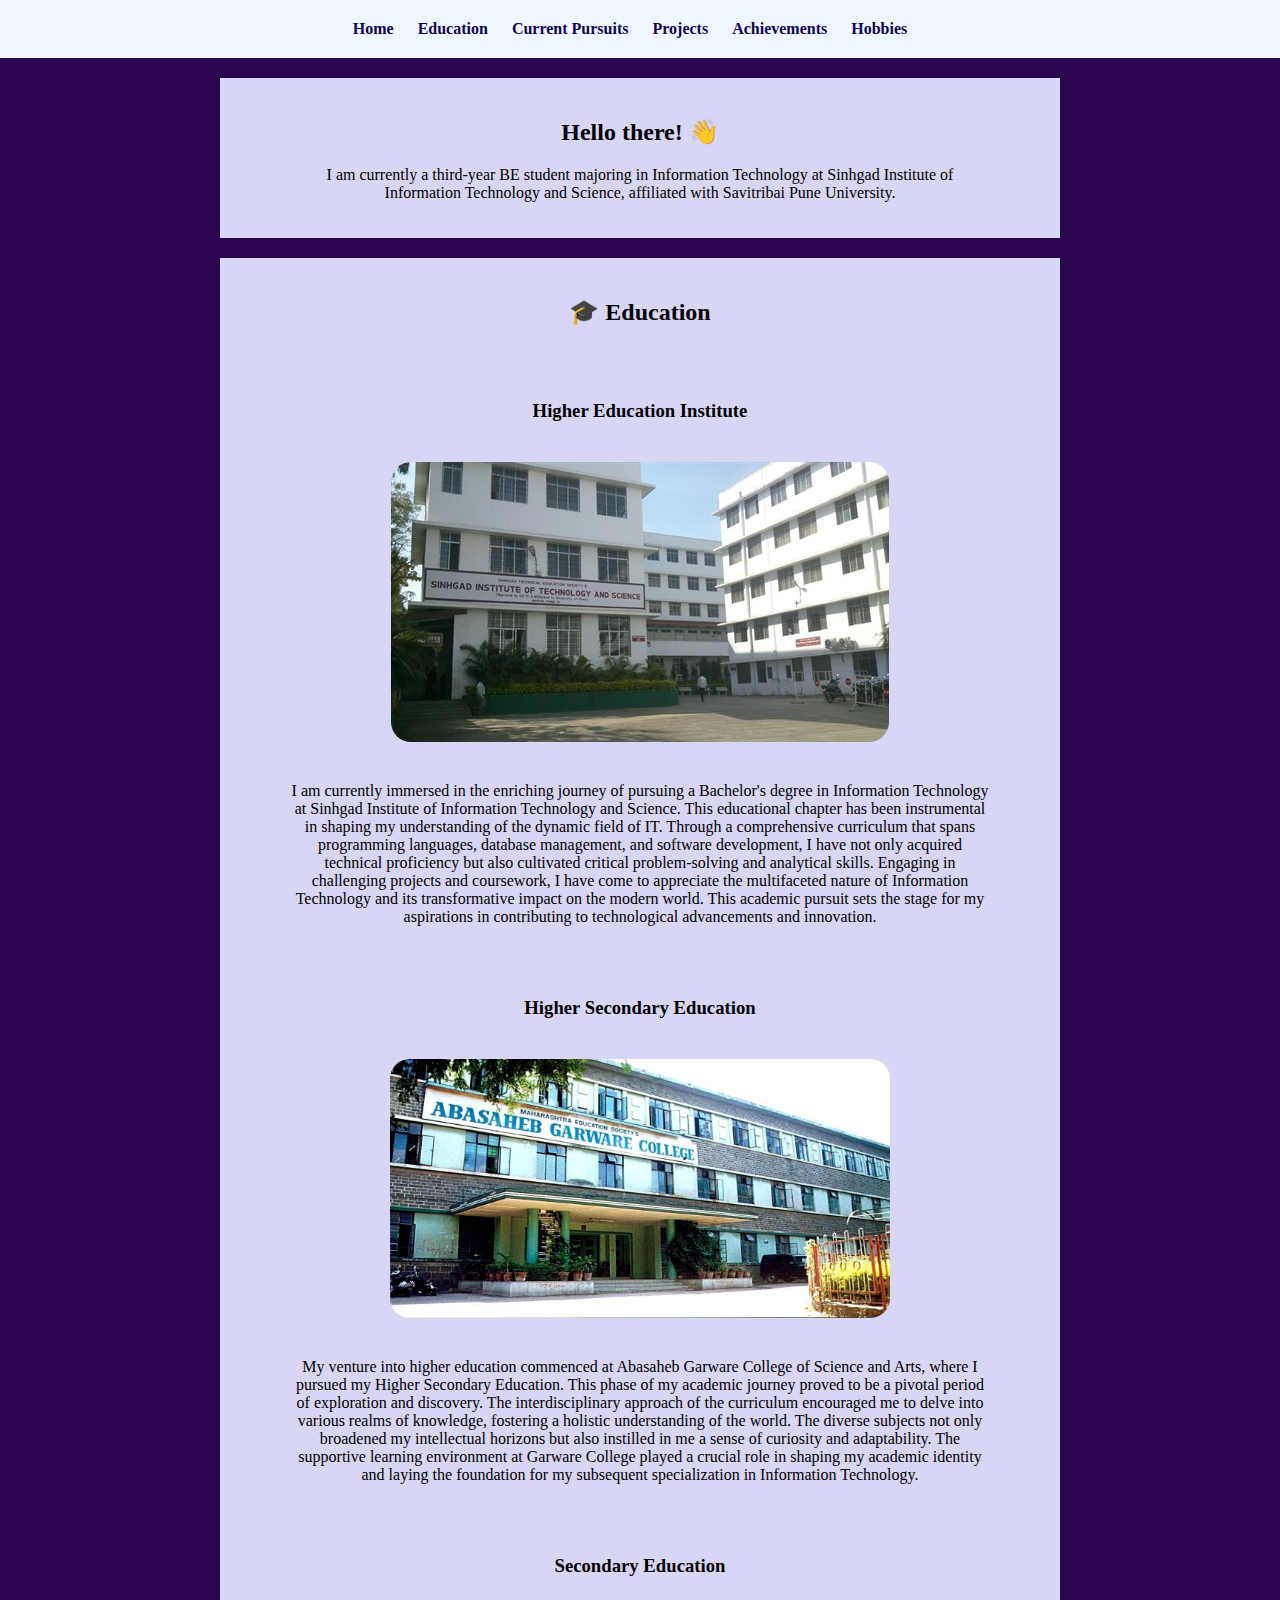
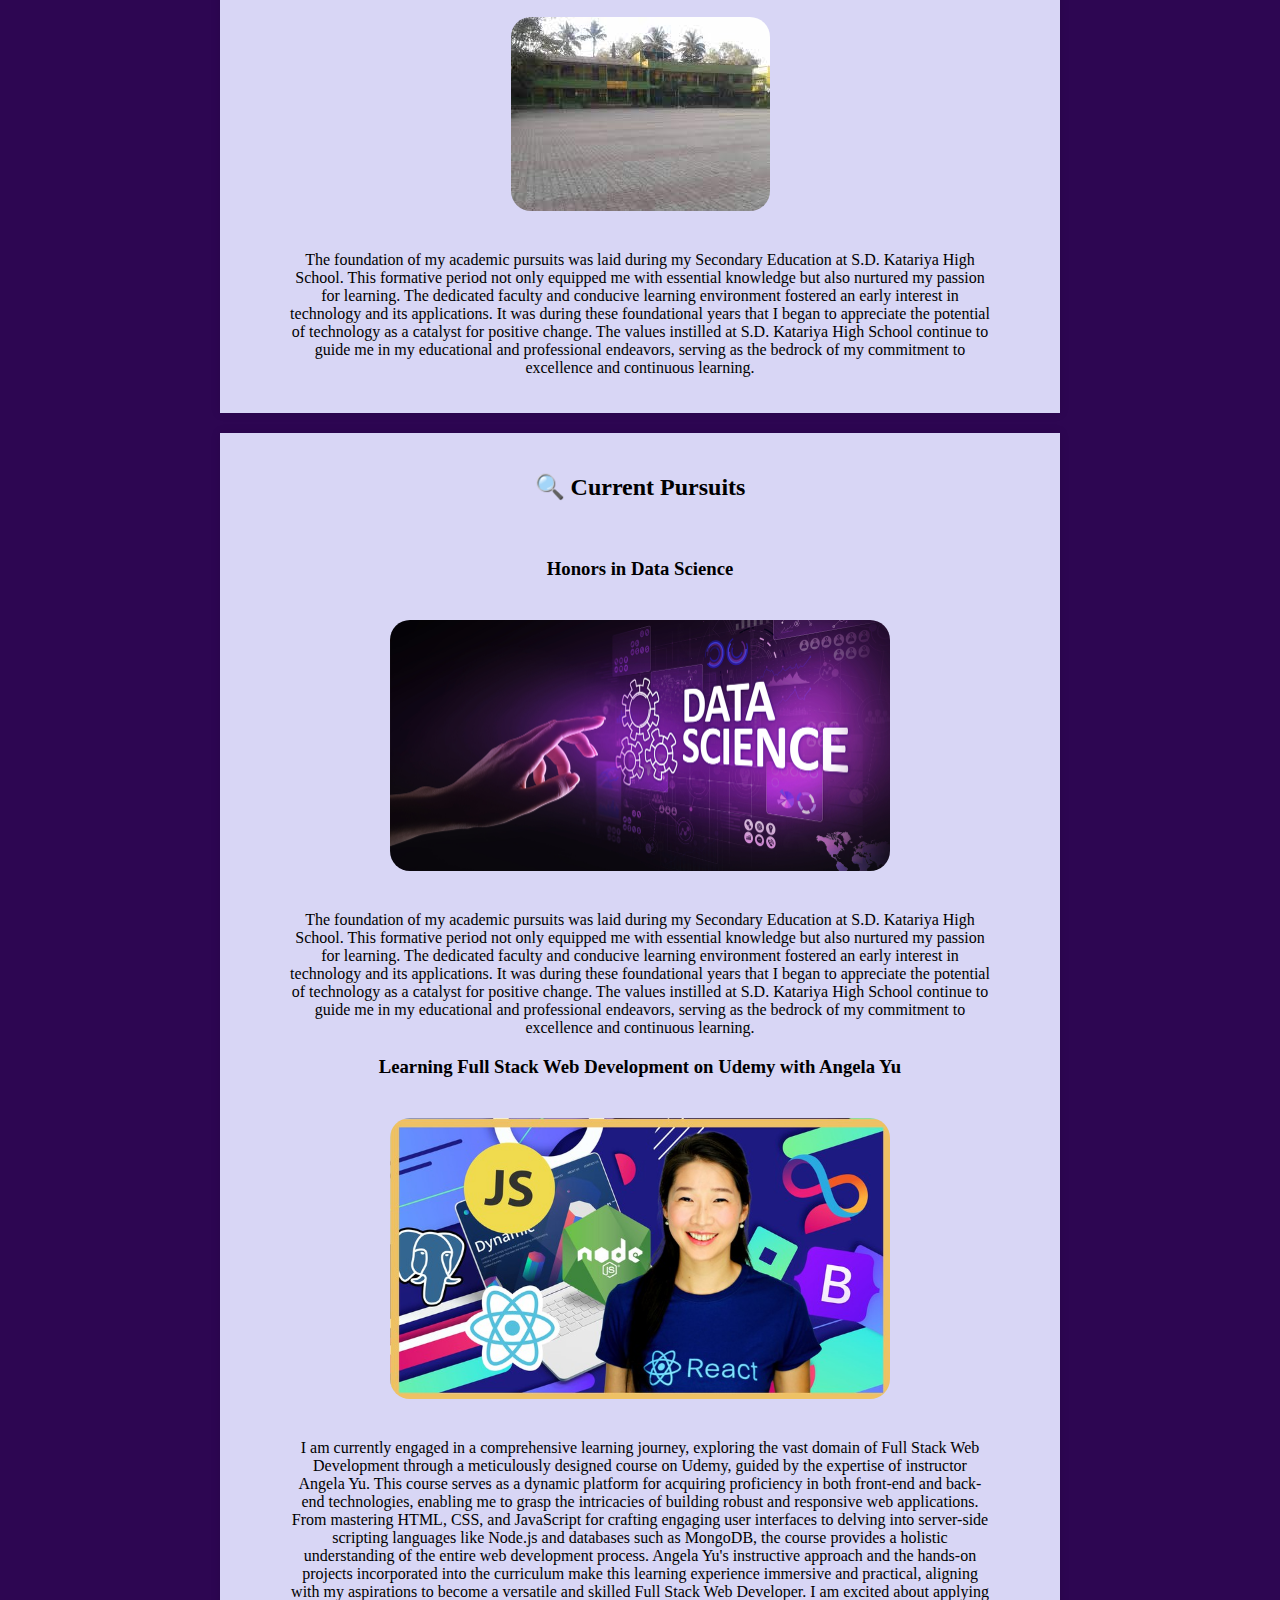
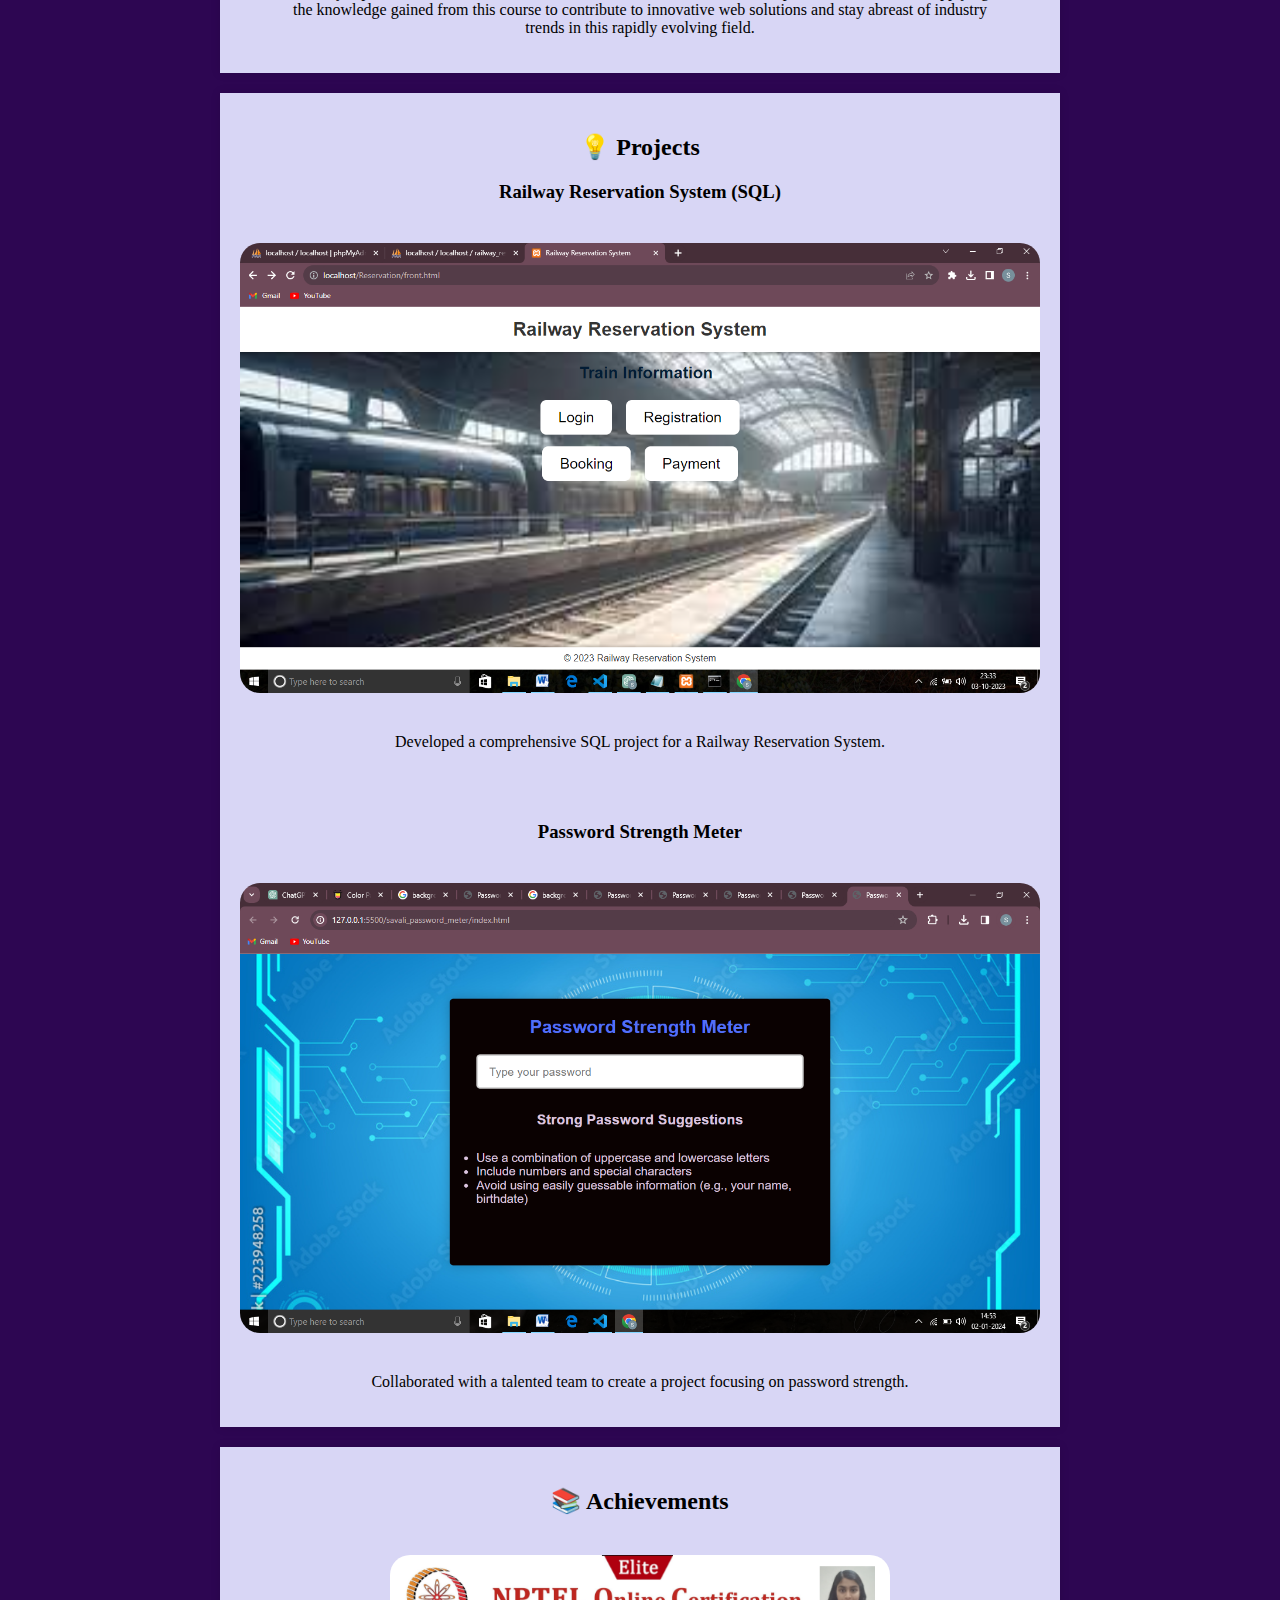
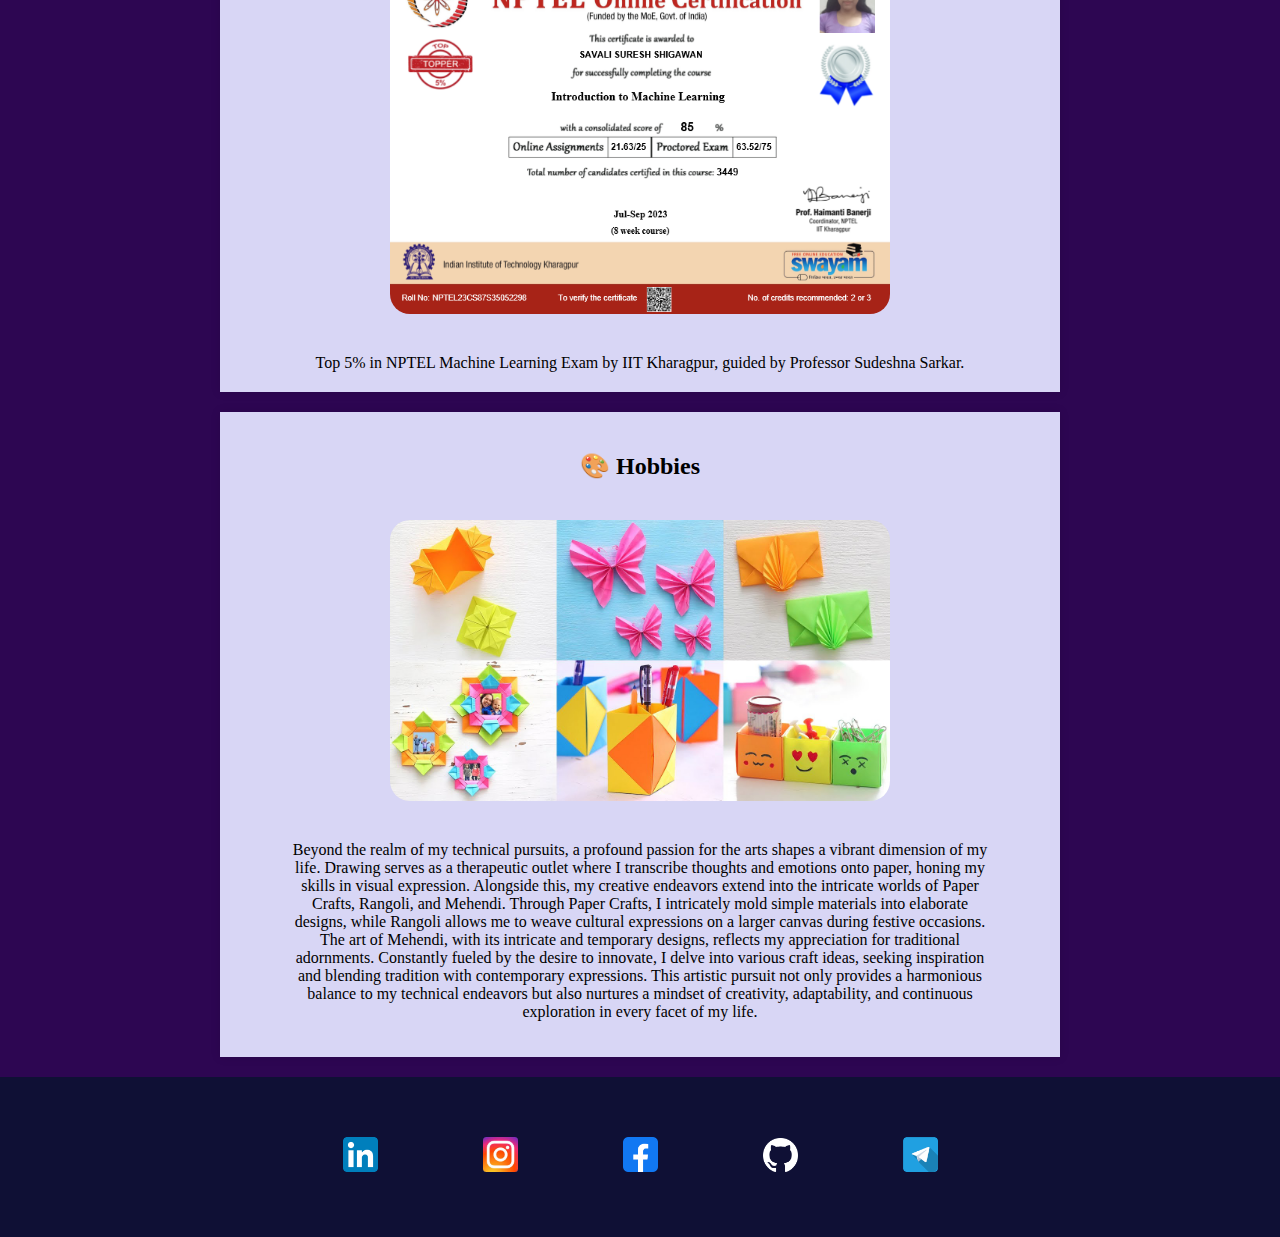
<file: MyPortfolio/aboutMe.html>
<!DOCTYPE html>
<html lang="en">
<head>
    <meta charset="UTF-8">
    <meta name="viewport" content="width=device-width, initial-scale=1.0">
    <title>Savali Portfolio</title>
    <link rel="stylesheet" href="aboutMe1.css">
</head>
<body>
    <header>
        <nav>
            <ul>
                <li><a href="index.html">Home</a></li>
                <li><a href="#education">Education</a></li>
                <li><a href="#current-pursuits">Current Pursuits</a></li>
                <li><a href="#projects">Projects</a></li>
                <li><a href="#achievements">Achievements</a></li>
                <li><a href="#hobbies">Hobbies</a></li>
            </ul>
        </nav>
    </header>

    <section id="about">
        <h2>Hello there! 👋</h2>
        <p>
            I am currently a third-year BE student majoring in Information Technology at Sinhgad Institute of Information Technology and Science, affiliated with Savitribai Pune University.
        </p>
    </section>

    <section id="education">
        <h2>🎓 Education</h2>
        <ul>
            <br>
            <br>
            <h3>Higher Education Institute</h3>
            <img src="./images/SITS.jpg" alt="Sinhgad College">
            <li><p>I am currently immersed in the enriching journey of pursuing a Bachelor's degree in Information Technology at Sinhgad Institute of Information Technology and Science. This educational chapter has been instrumental in shaping my understanding of the dynamic field of IT. Through a comprehensive curriculum that spans programming languages, database management, and software development, I have not only acquired technical proficiency but also cultivated critical problem-solving and analytical skills. Engaging in challenging projects and coursework, I have come to appreciate the multifaceted nature of Information Technology and its transformative impact on the modern world. This academic pursuit sets the stage for my aspirations in contributing to technological advancements and innovation.</p></li>
            <br>
            <br>
            <h3>Higher Secondary Education</h3>
            <img src="./images/AGC.jpg" alt="Abasaheb Garware college">
            <li><p>My venture into higher education commenced at Abasaheb Garware College of Science and Arts, where I pursued my Higher Secondary Education. This phase of my academic journey proved to be a pivotal period of exploration and discovery. The interdisciplinary approach of the curriculum encouraged me to delve into various realms of knowledge, fostering a holistic understanding of the world. The diverse subjects not only broadened my intellectual horizons but also instilled in me a sense of curiosity and adaptability. The supportive learning environment at Garware College played a crucial role in shaping my academic identity and laying the foundation for my subsequent specialization in Information Technology.</p></li>
            <br>
            <br>
            <h3>Secondary Education</h3>
            <img src="./images/SDKatariya.jpg" alt="S.D.Katariya High school">
            <li><p>The foundation of my academic pursuits was laid during my Secondary Education at S.D. Katariya High School. This formative period not only equipped me with essential knowledge but also nurtured my passion for learning. The dedicated faculty and conducive learning environment fostered an early interest in technology and its applications. It was during these foundational years that I began to appreciate the potential of technology as a catalyst for positive change. The values instilled at S.D. Katariya High School continue to guide me in my educational and professional endeavors, serving as the bedrock of my commitment to excellence and continuous learning.</p></li>
        </ul>
    </section>

    <section id="current-pursuits">
        <h2>🔍 Current Pursuits</h2>
        <ul>
            <br>
            <li><h3>Honors in Data Science</h3></li>
            <img src="./images/DS.jpg" alt="Data Science">
            <p>The foundation of my academic pursuits was laid during my Secondary Education at S.D. Katariya High School. This formative period not only equipped me with essential knowledge but also nurtured my passion for learning. The dedicated faculty and conducive learning environment fostered an early interest in technology and its applications. It was during these foundational years that I began to appreciate the potential of technology as a catalyst for positive change. The values instilled at S.D. Katariya High School continue to guide me in my educational and professional endeavors, serving as the bedrock of my commitment to excellence and continuous learning.</p>
            
            <li><h3>Learning Full Stack Web Development on Udemy with Angela Yu</h3></li>
            <img src="./images/WD.jpg" alt="Web development with angela Yu">
            <p>I am currently engaged in a comprehensive learning journey, exploring the vast domain of Full Stack Web Development through a meticulously designed course on Udemy, guided by the expertise of instructor Angela Yu. This course serves as a dynamic platform for acquiring proficiency in both front-end and back-end technologies, enabling me to grasp the intricacies of building robust and responsive web applications. From mastering HTML, CSS, and JavaScript for crafting engaging user interfaces to delving into server-side scripting languages like Node.js and databases such as MongoDB, the course provides a holistic understanding of the entire web development process. Angela Yu's instructive approach and the hands-on projects incorporated into the curriculum make this learning experience immersive and practical, aligning with my aspirations to become a versatile and skilled Full Stack Web Developer. I am excited about applying the knowledge gained from this course to contribute to innovative web solutions and stay abreast of industry trends in this rapidly evolving field.</p>
        </ul>
    </section>

    <section id="projects">
        <h2>💡 Projects</h2>
        <div class="project">
            <h3>Railway Reservation System (SQL)</h3>
            <img src="./images/A_front_page.png" alt="Railway Reservation Project">
            <p>Developed a comprehensive SQL project for a Railway Reservation System.</p>
        </div>
        <br>
        <br>
        <div class="project">
            <h3>Password Strength Meter</h3>
            <img src="./images/PasswordMeter2.png" alt="Password Strength Meter">
            <p>Collaborated with a talented team to create a project focusing on password strength.</p>
        </div>
    </section>

    <section id="achievements">
        <h2>📚 Achievements</h2>
        <ul>
            <img src="./images/nptel.png" alt="NPTEL">
            <li>Top 5% in NPTEL Machine Learning Exam by IIT Kharagpur, guided by Professor Sudeshna Sarkar.</li>
        </ul>
    </section>

    <section id="hobbies">
        <h2>🎨 Hobbies</h2>
        <img src="./images/Art.jpg" alt="Artistic">

        <p>
            Beyond the realm of my technical pursuits, a profound passion for the arts shapes a vibrant dimension of my life. Drawing serves as a therapeutic outlet where I transcribe thoughts and emotions onto paper, honing my skills in visual expression. Alongside this, my creative endeavors extend into the intricate worlds of Paper Crafts, Rangoli, and Mehendi. Through Paper Crafts, I intricately mold simple materials into elaborate designs, while Rangoli allows me to weave cultural expressions on a larger canvas during festive occasions. The art of Mehendi, with its intricate and temporary designs, reflects my appreciation for traditional adornments. Constantly fueled by the desire to innovate, I delve into various craft ideas, seeking inspiration and blending tradition with contemporary expressions. This artistic pursuit not only provides a harmonious balance to my technical endeavors but also nurtures a mindset of creativity, adaptability, and continuous exploration in every facet of my life.
        </p>
    </section>

    <footer>
        <div class="social-links">
            <a href="https://www.linkedin.com/in/savali-shigawan-35098b283?utm_source=share&utm_campaign=share_via&utm_content=profile&utm_medium=android_app" target="_blank">        
                <img class="icons" src="./images/linkedin.png" alt="LinkedIn Icon">
            </a>


            <a href="https://www.instagram.com/savali321" target="_blank">
                <img class="icons" src="./images/instagram.jpg" alt="Instagram Icon">
            </a>


            <a href="https://www.facebook.com/people/Savali-Shigawan/pfbid0f9LssjRCoKt8tRMkfp1wnSSrfmwGR91oLRoMk2bzcieqLhc2vUn13msZJcmpmDHGl/?mibextid=ZbWKwL" target="_blank">
                <img class="icons" src="./images/facebook.png" alt="Facebook Icon">
            </a>

            <a href="https://github.com/SavaliSS" target="_blank">
                <img class="icons" src="./images/github.png" alt="Github Icon">
            </a>

            <a href="https://t.me/SavaliSS" target="_blank">
                <img class="icons" src="./images/telegram.png" alt="Telegram Icon">
            </a>
            
        </div>
    </footer>
</body>
</html>
</file>
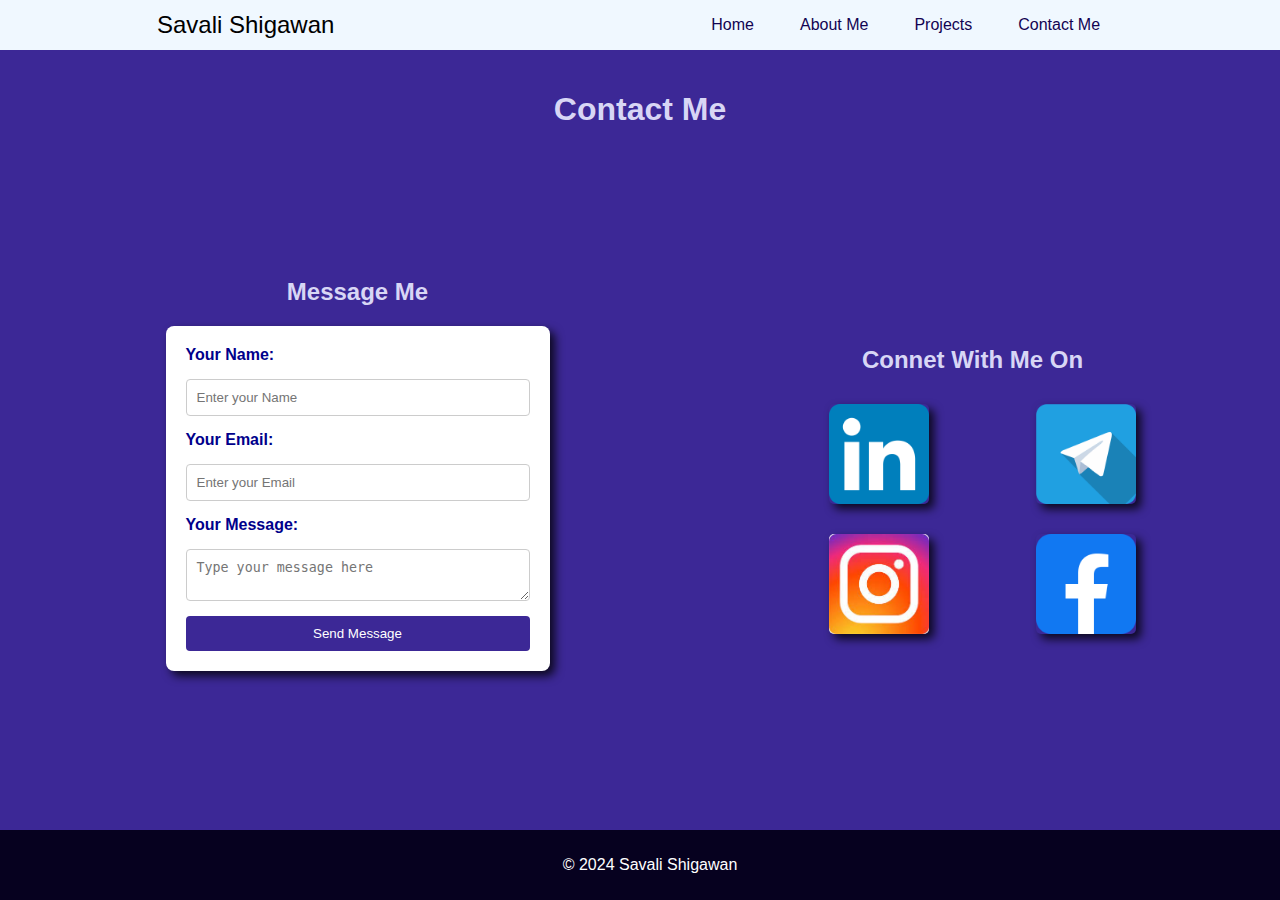
<file: MyPortfolio/contact.html>
<!DOCTYPE html>
<html lang="en">
<head>
    <meta charset="UTF-8">
    <meta http-equiv="X-UA-Compatible" content="IE=edge">
    <meta name="viewport" content="width=device-width, initial-scale=1.0">
    <title>Contact Me</title>
    <link rel="stylesheet" href="contact.css">
</head>
<body>

    <header>
        <nav>
          <div class="left"><bold>Savali Shigawan</bold></div>
          <div class="right">
              <ul>
                  <li><a href="index.html">Home</a></li>
                  <li><a href="aboutMe.html">About Me</a></li>
                  <li><a href="#">Projects</a></li>
                  <li><a href="contact.html">Contact Me</a></li>
                  
              </ul>
          </div>
        </nav>
        
    </header>

    <h1>Contact Me</h1>

    <section class="firstSection">
    <div class="leftSection">
      <h2>Message Me</h2>
      <div class="container">
          <form id="contactForm" action="#" method="post">
              <label for="name">Your Name:</label>
              <input type="text" id="name" placeholder="Enter your Name" name="name" required>

              <label for="email">Your Email:</label>
              <input type="email" id="email" placeholder="Enter your Email" name="email" required>

              <label for="message">Your Message:</label>
              <textarea id="message" name="message" placeholder="Type your message here" required></textarea>

              <button type="submit">Send Message</button>
          </form>
      </div>
    </div>

    <div class="rightSection">
      <h2>Connet With Me On</h2>

      <div class="wrapper">
        <div class="box a">
          <a href="https://www.linkedin.com/in/savali-shigawan-35098b283?utm_source=share&utm_campaign=share_via&utm_content=profile&utm_medium=android_app" target="_blank">        
            <img class="connect" src="./images/linkedin.png" alt="LinkedIn Icon">
          </a>
        </div>

        <div class="box b">
          <a href="https://t.me/SavaliSS" target="_blank">
            <img class="connect" src="./images/telegram.png" alt="Telegram Icon">
        </a>
        </div>
        
        <div class="box d">
          <a href="https://www.instagram.com/savali321" target="_blank">
            <img class="connect" src="./images/instagram.jpg" alt="Instagram Icon">
          </a>
        </div>

        <div class="box e">
          <a href="https://www.facebook.com/people/Savali-Shigawan/pfbid0f9LssjRCoKt8tRMkfp1wnSSrfmwGR91oLRoMk2bzcieqLhc2vUn13msZJcmpmDHGl/?mibextid=ZbWKwL" target="_blank">
            <img class="connect" src="./images/facebook.png" alt="Facebook Icon">
          </a>
        </div>
        
        
      </div>

    </div>

  </section>

    <footer>
        <p>© 2024 Savali Shigawan</p>
    </footer>
</body>
</html>
</file>
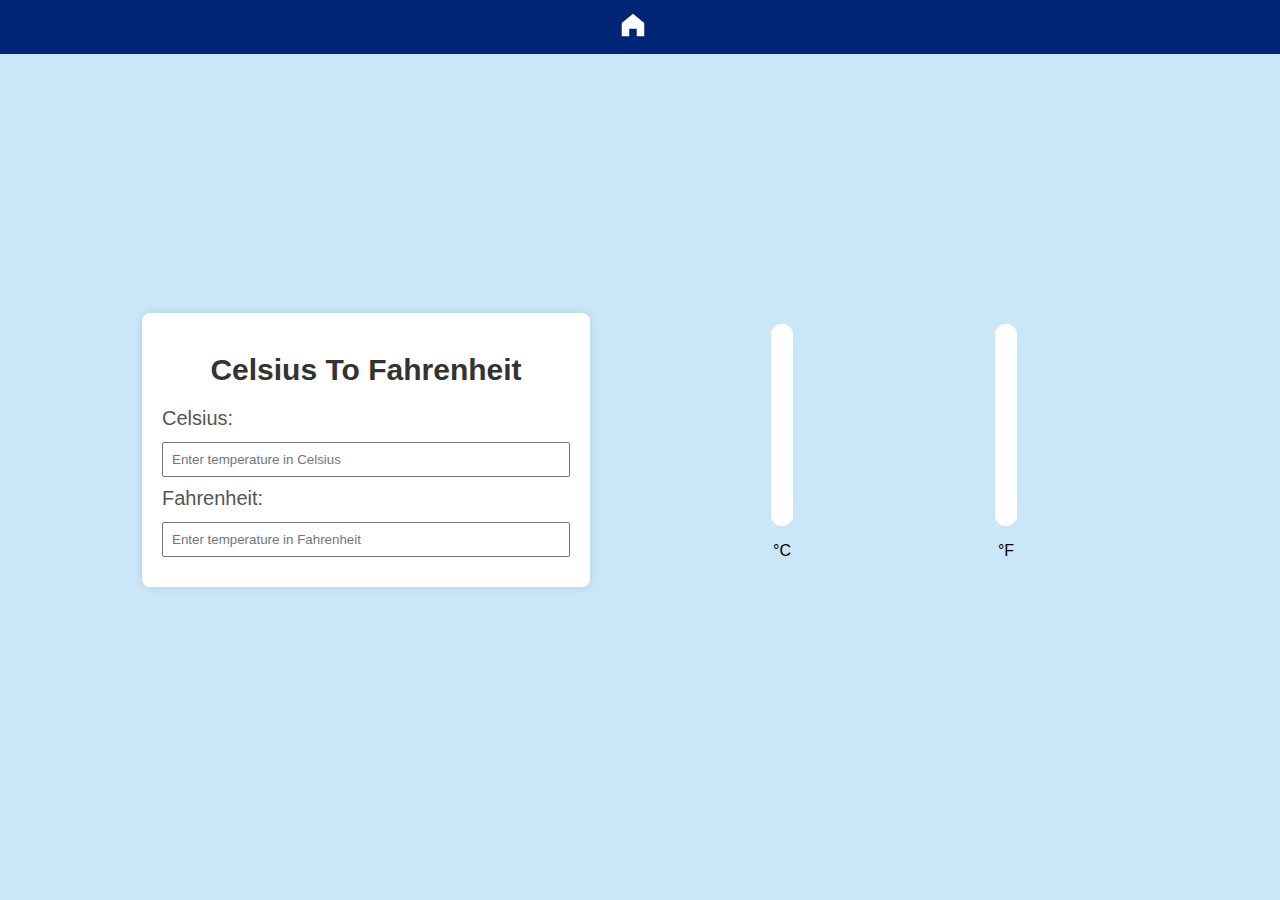
<file: Temperature_Convertor/Celsius_to_Fahrenheit.html>
<!DOCTYPE html>
<html lang="en">
<head>
    <meta charset="UTF-8">
    <meta name="viewport" content="width=device-width, initial-scale=1.0">
    <link rel="stylesheet" href="Celsius_to_Fahrenheit.css">
    <title>Tempvertor</title>
</head>
<body>
    <div class="navbar">
        <nav>
            
                <ul>
                    <li><a href="./front.html"><svg viewBox="0 0 1024 1024" xmlns="http://www.w3.org/2000/svg"><path fill="currentColor" d="M512 128 128 447.936V896h255.936V640H640v256h255.936V447.936z"/></svg></svg></a></li>
                        
                </ul>
                
        </nav>
    </div>


    <div class="firstSection">
        <div class="container">
            <h1>Celsius To Fahrenheit</h1>
            <div>
                <label for="celsiusInput">Celsius:</label>
                <input type="number" id="celsiusInput"  placeholder="Enter temperature in Celsius" oninput="convertTemperature('celsiusInput', 'celsius-meter', 'celsius-line')">
            </div>
            <div>
                <label for="fahrenheitInput">Fahrenheit:</label>
                <input type="number" id="fahrenheitInput"  placeholder="Enter temperature in Fahrenheit" oninput="convertTemperature('fahrenheitInput', 'fahrenheit-meter', 'fahrenheit-line')">
            </div>
        </div>
    </div>

    <div class="secondSection">
        <div class="meter-container-c" id="meter-container-c">
            <div class="temperature-meter-c" id="celsius-meter">
                <div class="temperature-line-c" id="celsius-line"></div>
            </div>
            <p>°C</p>
            
        </div>

        <div class="meter-container-f" id="meter-container-f">
            <div class="temperature-meter-f" id="fahrenheit-meter">
                <div class="temperature-line-f" id="fahrenheit-line"></div>
            </div>
            <p>°F</p>
        </div>
    </div>


    <script src="Celsius_to_Fahrenheit.js"></script>
</body>
</html>
</file>
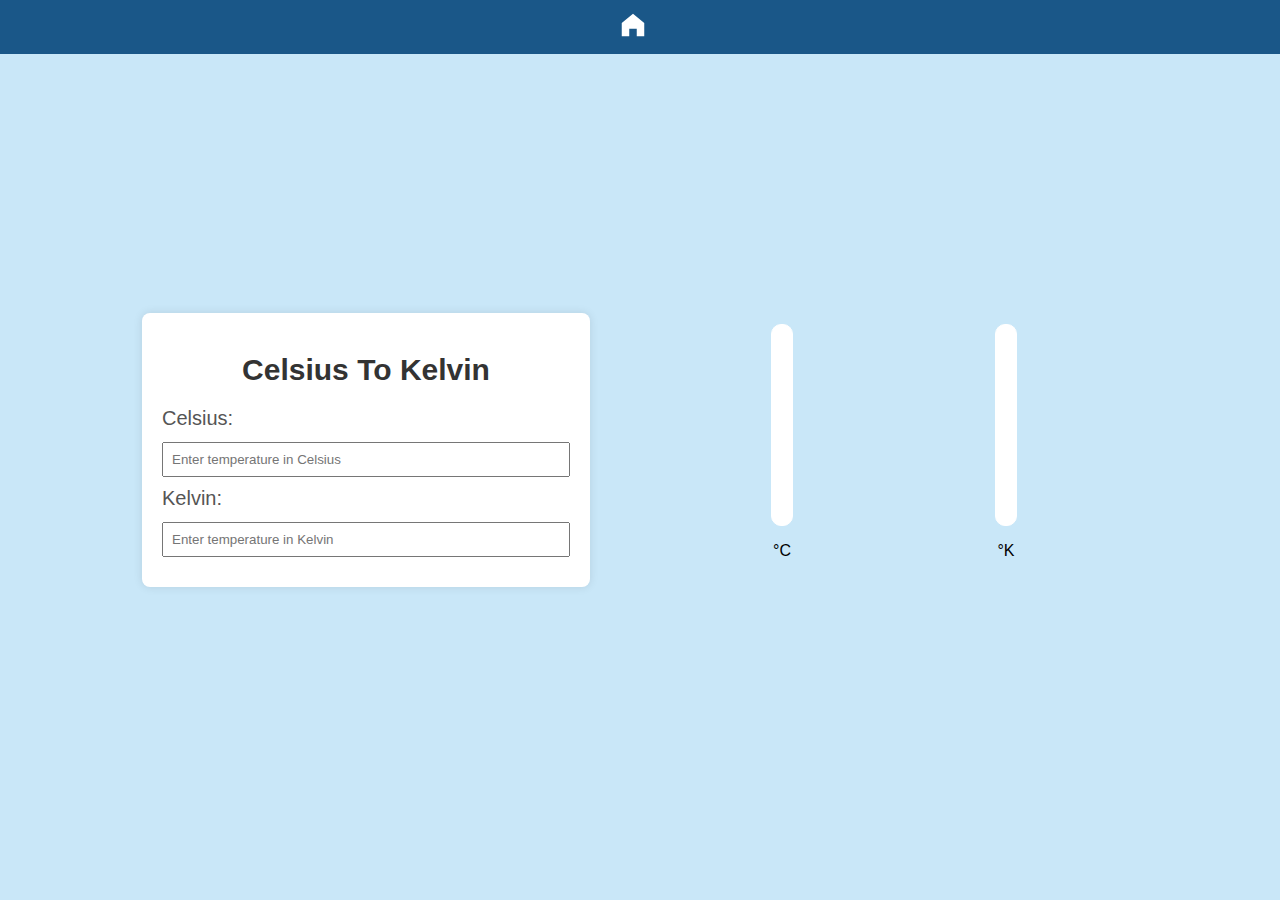
<file: Temperature_Convertor/Celsius_to_Kelvin.html>
<!DOCTYPE html>
<html lang="en">
<head>
    <meta charset="UTF-8">
    <meta name="viewport" content="width=device-width, initial-scale=1.0">
    <link rel="stylesheet" href="Celsius_to_Kelvin.css">
    <title>Tempvertor</title>
</head>
<body>
    <div class="navbar">
        <nav>
            
                <ul>
                    <li><a href="./front.html"><svg viewBox="0 0 1024 1024" xmlns="http://www.w3.org/2000/svg"><path fill="currentColor" d="M512 128 128 447.936V896h255.936V640H640v256h255.936V447.936z"/></svg></svg></a></li>
                        
                </ul>
                
        </nav>
    </div>


    <div class="firstSection">
        <div class="container">
            <h1>Celsius To Kelvin</h1>
            <div>
                <label for="celsiusInput">Celsius:</label>
                <input type="number" id="celsiusInput"  placeholder="Enter temperature in Celsius" oninput="convertTemperature('celsiusInput', 'celsius-meter', 'celsius-line')">
            </div>
            <div>
                <label for="kelvinInput">Kelvin:</label>
                <input type="number" id="kelvinInput"  placeholder="Enter temperature in Kelvin" oninput="convertTemperature('kelvinInput', 'kelvin-meter', 'kelvin-line')">
            </div>
        </div>
    </div>

    <div class="secondSection">
        <div class="meter-container-c" id="meter-container-c">
            <div class="temperature-meter-c" id="celsius-meter">
                <div class="temperature-line-c" id="celsius-line"></div>
            </div>
            <p>°C</p>
            
        </div>

        <div class="meter-container-k" id="meter-container-k">
            <div class="temperature-meter-k" id="kelvin-meter">
                <div class="temperature-line-k" id="kelvin-line"></div>
            </div>
            <p>°K</p>
        </div>
    </div>


    <script src="Celsius_to_Kelvin.js"></script>
</body>
</html>
</file>
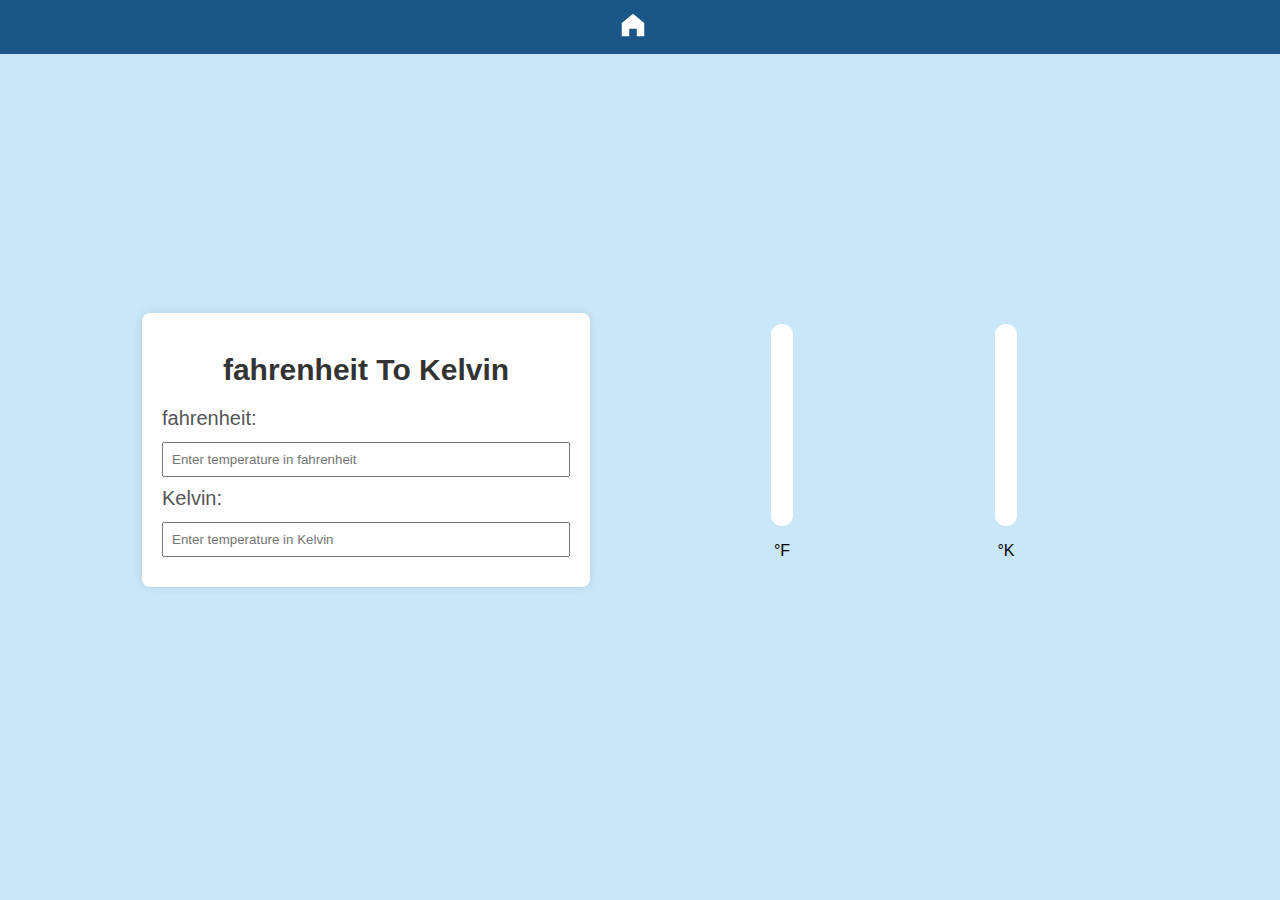
<file: Temperature_Convertor/Fahrenheit_to_Kelvin.html>
<!DOCTYPE html>
<html lang="en">
<head>
    <meta charset="UTF-8">
    <meta name="viewport" content="width=device-width, initial-scale=1.0">
    <link rel="stylesheet" href="Fahrenheit_to_Kelvin.css">
    <title>Tempvertor</title>
</head>
<body>
    <div class="navbar">
        <nav>
            
                <ul>
                    <li><a href="./front.html"><svg viewBox="0 0 1024 1024" xmlns="http://www.w3.org/2000/svg"><path fill="currentColor" d="M512 128 128 447.936V896h255.936V640H640v256h255.936V447.936z"/></svg></svg></a></li>
                        
                </ul>
                
        </nav>
    </div>


    <div class="firstSection">
        <div class="container">
            <h1>fahrenheit To Kelvin</h1>
            <div>
                <label for="fahrenheitInput">fahrenheit:</label>
                <input type="number" id="fahrenheitInput"  placeholder="Enter temperature in fahrenheit" oninput="convertTemperature('fahrenheitInput', 'fahrenheit-meter', 'fahrenheit-line')">
            </div>
            <div>
                <label for="kelvinInput">Kelvin:</label>
                <input type="number" id="kelvinInput"  placeholder="Enter temperature in Kelvin" oninput="convertTemperature('kelvinInput', 'kelvin-meter', 'kelvin-line')">
            </div>
        </div>
    </div>

    <div class="secondSection">
        <div class="meter-container-f" id="meter-container-f">
            <div class="temperature-meter-f" id="fahrenheit-meter">
                <div class="temperature-line-f" id="fahrenheit-line"></div>
            </div>
            <p>°F</p>
            
        </div>

        <div class="meter-container-k" id="meter-container-k">
            <div class="temperature-meter-k" id="kelvin-meter">
                <div class="temperature-line-k" id="kelvin-line"></div>
            </div>
            <p>°K</p>
        </div>
    </div>


    <script src="Fahrenheit_to_Kelvin.js"></script>
</body>
</html>
</file>
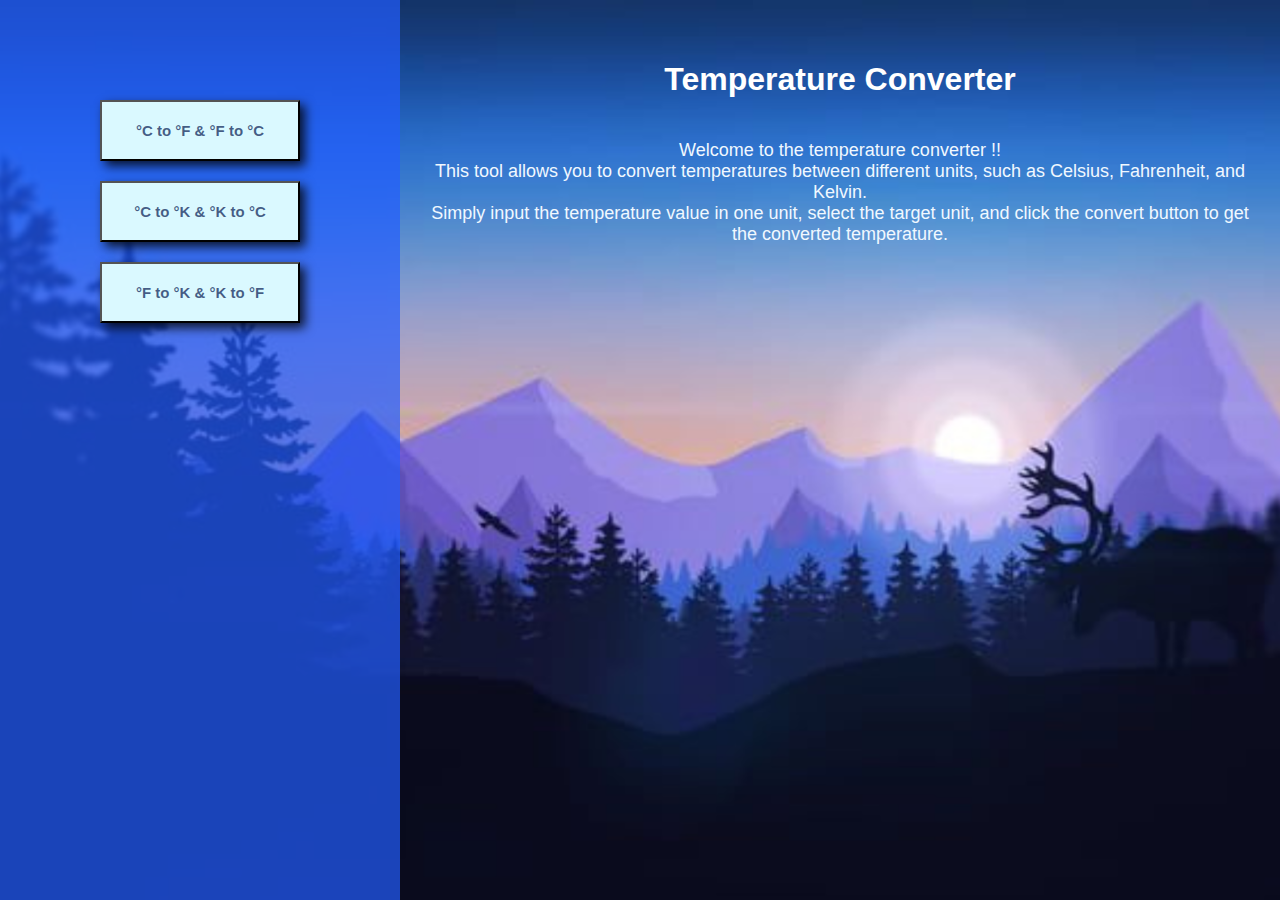
<file: Temperature_Convertor/front.html>
<!DOCTYPE html>
<html lang="en">
<head>
    <meta charset="UTF-8">
    <meta name="viewport" content="width=device-width, initial-scale=1.0">
    <title>Tempvertor</title>
    <style>
        body {
            font-family: Arial, sans-serif;
            margin: 0;
            padding: 0;
            display: flex;
            height: 100vh;
            background-image: url('./images/tempBGM2.png');
            background-size: cover;
            color: aliceblue;

        }

        #buttonContainer {
            background-color: #225dffb2;
            padding: 100px;
            display: flex;
            flex-direction: column;
            width: 200px;
            
        }

        button {
            margin-bottom: 20px;
            padding: 20px;
            font-size: 16px;
            cursor: pointer;
            color: #00154eb2;
            background-color: rgb(218, 249, 255);
            font-size: 15px;
            font-weight: bold;
            box-shadow: 5px 5px 10px rgba(0, 0, 0, 0.8);
        }

        #content {
            flex: 1;
            padding: 20px;
            display: flex;
            flex-direction: column;
            align-items: center;
            justify-content: flex-start; 
            text-align: center;
            margin-top: 20px; 
        }

        a {
            text-decoration: none;
            color: #00154eb2; 
        }

        h1 {
            color: #ffffff; 
        }

        p {
            margin-top: 20px; 
            font-size: 18px; 
        }
        

        

    </style>
</head>
<body>
    <div id="buttonContainer">
        
        <button onclick="location.href='#'"><a href="./Celsius_to_Fahrenheit.html" class="button-link">°C to °F   &   °F to °C</a></button>
        <button onclick="location.href='#'"><a href="./Celsius_to_Kelvin.html" class="button-link">°C to °K   &   °K to °C</a></button>
        <button onclick="location.href='#'"><a href="./Fahrenheit_to_Kelvin.html" class="button-link">°F to °K   &   °K to °F</a></button>
        
    </div>
    <div id="content">
       
        <h1>Temperature Converter</h1>
        <p>Welcome to the temperature converter !! <br>This tool allows you to convert temperatures between different units, such as Celsius, Fahrenheit, and Kelvin.
            <br>Simply input the temperature value in one unit, select the target unit, and click the convert button to get the converted temperature.</p>
    </div>
</body>
</html>
</file>
<file: MyPortfolio/aboutMe1.css>
body {
            background-size: cover; 
            background-position: center; 
            background-repeat: repeat; 
            background-attachment: fixed;
            margin: 0; 
            padding: 0; 
            height: 100vh; 
            
            
            font-family: 'Pacifico', cursive;
            background-color: rgb(45, 6, 82);
            
            

    
}

header {
    background-color: aliceblue;
    color: rgb(45, 6, 82);
    text-align: center;
    padding: 20px;
}

nav ul {
    list-style: none;
    margin: 0;
    padding: 0;
}

nav ul li {
    display: inline-block;
    margin-right: 20px;
}

nav a {
    text-decoration: none;
    color: rgb(18, 3, 82);
    font-weight: bold;
    font-size: 16px;
}

nav a:hover {
    text-decoration: none;
    color: rgb(60, 40, 150);
    font-weight: bold;
    font-size: 18px;
}

section {
    max-width: 800px;
    margin: 20px auto;
    padding: 20px;
    background-color: #d8d6f5;
    box-shadow: 0 0 10px rgba(0, 0, 0, 0.1);
    text-align: center;
}

img {
    display: block;
    margin: 40px auto; 
    max-width: 500px;
    height: auto;
    border-radius: 20px;
}

.project img {
    max-width: 100%;
    height: auto;
}

h2 {
    text-align: center; 
}

footer {
    text-align: center;
    padding: 20px;
    background-color: #0f1035;
    color: #fff;
    
}

.social-links a {
    text-decoration: none;
    color: #7FC7D9;
    margin: 0 10px;
    font-size: 20px;
}

.social-links a:hover {
    color: #4CAF50;
}


ul {
    list-style: none;
    padding: 0;
    margin: 0;
}

section p {
    margin-left: 50px; 
    margin-right: 50px; 
}

.icons {
    width: 35px; 
    height: auto;
    border-radius: 10%; 
    display: inline;
    margin-left: 40px;
    margin-right: 40px;
}
</file>
<file: MyPortfolio/contact.css>
body {
    font-family: 'Arial', sans-serif;
    background-color: rgb(60, 40, 150);
    margin: 0;
}


h1 {
    
    color: #d8d6f5;
    padding: 20px;
    text-align: center;
}

h2{
    text-align: center;
}


nav {
    display: flex;
    align-items: center;
    height: 50px;
    justify-content: space-around;
    background-color: aliceblue;

}



nav ul {
    display: flex;
    justify-content: center;
}

nav ul li{
    list-style: none;
    margin: 0 23px;
}

nav ul li a{
    text-decoration: none;
    color: rgb(18, 3, 82);
}

nav ul li a:hover{
    color: rgb(101, 110, 240);
    font-size: 1.1rem;
}

.firstSection{
    display: flex;
    justify-content: space-around;
    align-items: center;
    margin: 80px 0;
}

.firstSection > div{
    width: 30%;
}

.left{
    justify-content: center;
    font-size: 1.5rem;
}



.container {
    max-width: 600px;
    margin: 20px auto;
    background-color: #fff;
    padding: 20px;
    border-radius: 8px;
    box-shadow: 0 0 10px #d8d6f5;
    color: darkblue;
    box-shadow: 5px 5px 10px rgba(0, 0, 0, 0.8);
}


form {
    display: grid;
    grid-gap: 15px;
}

label {
    font-weight: bold;
}

input,
textarea {
    width: 100%;
    padding: 10px;
    border: 1px solid #ccc;
    border-radius: 4px;
    box-sizing: border-box;
}

button {
    background-color: rgb(60, 40, 150);;
    color: #fff;
    padding: 10px 20px;
    border: none;
    border-radius: 4px;
    cursor: pointer;
}

.leftSection{
    
    margin: 30px 0;
    width: 35%;
    color: #d8d6f5;
    margin-left: 50px;
    
}

.rightSection{
    
    margin: 30px 0;
    width: 35%;
    color: #d8d6f5;
}

.wrapper {
    display: grid;
    justify-content: space-around;
    grid-template-columns: 100px 100px;
    grid-template-rows: 100px 100px;
    grid-gap: 30px 30px;
}
  
.box {
    margin: 10px; 
}
  
.connect {
    width: 100px; 
    height: 100px; 
}
  
  
img{
    width: 300px;
    height: auto;
    border-radius: 5px;
    box-shadow: 5px 5px 10px rgba(0, 0, 0, 0.8);
}
      


footer {
    text-align: center;
    align-items: center;
    padding: 10px;
    background-color: #06011f;
    color: #fff;
    position: fixed;
    width: 100%;
    bottom: 0;
    
}
</file>
<file: Temperature_Convertor/Celsius_to_Fahrenheit.css>
body {
    font-family: Arial, sans-serif;
    background-color: #c9e7f8;
    margin: 0;
    display: flex;
    align-items: center;
    justify-content: center;
    height: 100vh;
    text-align: center;

    
    
    background-size: cover; 
    background-position: center center; 
    background-repeat: no-repeat; 
}

.container {
    background-color: #fff;
    padding: 20px;
    border-radius: 8px;
    box-shadow: 0 0 10px rgba(0, 0, 0, 0.1);
}

h1 {
    text-align: center;
    color: #333;
    font-size: 30px;
}

label {
    display: block;
    margin-bottom: 5px;
    color: #555;
    text-align: left;
    font-size: 20px;
}

input {
    width: 100%;
    padding: 8px;
    margin-bottom: 10px;
    box-sizing: border-box;
}






/*  ----------------- left and right section --------------*/

.firstSection{
    font-size: 2rem;
    margin: 30px 30px;
    width: 35%;
    
}

.secondSection{
    
    margin: 25px 30px;
    width: 35%;

}

/* ----------------- real temperature meter ------------*/


    .secondSection {
        
        padding: 20px;
        display: flex;
        justify-content: space-between;
         
    }

    .meter-container-c {
        width: 20%;
        max-width: 400px;
        margin: 0 auto;
    }

    .temperature-meter-c {
        height: 200px;
        width: 20px;
        background-color: #ffffff;
        border: 1px solid #ffffff;
        border-radius: 10px;
        overflow: hidden;
        position: relative;
        margin: 0 auto;
    }

    .temperature-line-c {
        width: 100%;
        height: 0;
        background-color: #f32c1e;
        position: absolute;
        bottom: 0;
        transition: height 0.5s ease-in-out;
    }

    .meter-container-f {
        width: 20%;
        max-width: 400px;
        margin: 0 auto;
    }

    .temperature-meter-f {
        height: 200px;
        width: 20px;
        background-color: #ffffff;
        border: 1px solid #ffffff;
        border-radius: 10px;
        overflow: hidden;
        position: relative;
        margin: 0 auto;
    }

    .temperature-line-f {
        width: 100%;
        height: 0;
        background-color: #f32c1e;
        position: absolute;
        bottom: 0;
        transition: height 0.5s ease-in-out;
    }

    .temperature-input {
        margin-top: 20px;
    }

/*--------------- Element Selector --------------------*/

span{
    margin-top: 10px;
    padding: 20px;
}


/* ---------------- Navigation Bar --------------------- */



.navbar {
    background-color: #002574; 
    padding: 10px;
    position: fixed;
    width: 100%;
    top: 0;
    z-index: 1000;
  }
  
  nav {
    display: flex;
    justify-content: center;
  }
  
  ul {
    list-style-type: none;
    margin: 0;
    padding: 0;
  }
  
  li {
    display: inline;
    margin-right: 15px;
  }
  
  a {
    text-decoration: none;
    color: #fff; 
    font-weight: bold;
    font-size: 16px;
  }
  
  a:hover {
    color: #d9fcfa; 
  }
  

  /*------------ Icons and Elements ----------*/



  .left{
    justify-content: left;
    font-size: 1.5rem;
}

svg {
    width: 30px; 
    height: 30px; 
  }
</file>
<file: Temperature_Convertor/Celsius_to_Kelvin.css>
body {
    font-family: Arial, sans-serif;
    background-color: #c9e7f8;
    margin: 0;
    display: flex;
    align-items: center;
    justify-content: center;
    height: 100vh;
    text-align: center;

    
    background-size: cover; 
    background-position: center center; 
    background-repeat: no-repeat; 
}

.container {
    background-color: #fff;
    padding: 20px;
    border-radius: 8px;
    box-shadow: 0 0 10px rgba(0, 0, 0, 0.1);
}

h1 {
    text-align: center;
    color: #333;
    font-size: 30px;
}

label {
    display: block;
    margin-bottom: 5px;
    color: #555;
    text-align: left;
    font-size: 20px;
}

input {
    width: 100%;
    padding: 8px;
    margin-bottom: 10px;
    box-sizing: border-box;
}





/*  ----------------- left and right section --------------*/

.firstSection{
    font-size: 2rem;
    margin: 30px 30px;
    width: 35%;
    
}

.secondSection{
    
    margin: 25px 30px;
    width: 35%;

}

/* ----------------- real temperature meter ------------*/


    .secondSection {
        
        padding: 20px;
        display: flex;
        justify-content: space-between;
         
    }

    .meter-container-c {
        width: 20%;
        max-width: 400px;
        margin: 0 auto;
    }

    .temperature-meter-c {
        height: 200px;
        width: 20px;
        background-color: #ffffff;
        border: 1px solid #ffffff;
        border-radius: 10px;
        overflow: hidden;
        position: relative;
        margin: 0 auto;
    }

    .temperature-line-c {
        width: 100%;
        height: 0;
        background-color: #f32c1e;
        position: absolute;
        bottom: 0;
        transition: height 0.5s ease-in-out;
    }

    .meter-container-k {
        width: 20%;
        max-width: 400px;
        margin: 0 auto;
    }

    .temperature-meter-k {
        height: 200px;
        width: 20px;
        background-color: #ffffff;
        border: 1px solid #ffffff;
        border-radius: 10px;
        overflow: hidden;
        position: relative;
        margin: 0 auto;
    }

    .temperature-line-k {
        width: 100%;
        height: 0;
        background-color: #f32c1e;
        position: absolute;
        bottom: 0;
        transition: height 0.5s ease-in-out;
    }

    .temperature-input {
        margin-top: 20px;
    }

/*--------------- Element Selector --------------------*/

span{
    margin-top: 10px;
    padding: 20px;
}


/* ---------------- Navigation Bar --------------------- */



.navbar {
    background-color: #1a5788; 
    padding: 10px;
    position: fixed;
    width: 100%;
    top: 0;
    z-index: 1000;
  }
  
  nav {
    display: flex;
    justify-content: center;
  }
  
  ul {
    list-style-type: none;
    margin: 0;
    padding: 0;
  }
  
  li {
    display: inline;
    margin-right: 15px;
  }
  
  a {
    text-decoration: none;
    color: #fff; 
    font-weight: bold;
    font-size: 16px;
  }
  
  a:hover {
    color: #d9fcfa; 
  }
  

  /*------------ Icons and Elements ----------*/



  .left{
    justify-content: left;
    font-size: 1.5rem;
}

svg {
    width: 30px; 
    height: 30px; 
  }
</file>
<file: Temperature_Convertor/Fahrenheit_to_Kelvin.css>
body {
    font-family: Arial, sans-serif;
    background-color: #c9e7f8;
    margin: 0;
    display: flex;
    align-items: center;
    justify-content: center;
    height: 100vh;
    text-align: center;

    
    background-size: cover;
    background-position: center center; 
    background-repeat: no-repeat; 
}

.container {
    background-color: #fff;
    padding: 20px;
    border-radius: 8px;
    box-shadow: 0 0 10px rgba(0, 0, 0, 0.1);
}

h1 {
    text-align: center;
    color: #333;
    font-size: 30px;
}

label {
    display: block;
    margin-bottom: 5px;
    color: #555;
    text-align: left;
    font-size: 20px;
}

input {
    width: 100%;
    padding: 8px;
    margin-bottom: 10px;
    box-sizing: border-box;
}







/*  ----------------- left and right section --------------*/

.firstSection{
    font-size: 2rem;
    margin: 30px 30px;
    width: 35%;
    
}

.secondSection{
    
    margin: 25px 30px;
    width: 35%;

}

/* ----------------- real temperature meter ------------*/


    .secondSection {
        
        padding: 20px;
        display: flex;
        justify-content: space-between;
         
    }

    .meter-container-f {
        width: 20%;
        max-width: 400px;
        margin: 0 auto;
    }

    .temperature-meter-f {
        height: 200px;
        width: 20px;
        background-color: #ffffff;
        border: 1px solid #ffffff;
        border-radius: 10px;
        overflow: hidden;
        position: relative;
        margin: 0 auto;
    }

    .temperature-line-f {
        width: 100%;
        height: 0;
        background-color: #f32c1e;
        position: absolute;
        bottom: 0;
        transition: height 0.5s ease-in-out;
    }

    .meter-container-k {
        width: 20%;
        max-width: 400px;
        margin: 0 auto;
    }

    .temperature-meter-k {
        height: 200px;
        width: 20px;
        background-color: #ffffff;
        border: 1px solid #ffffff;
        border-radius: 10px;
        overflow: hidden;
        position: relative;
        margin: 0 auto;
    }

    .temperature-line-k {
        width: 100%;
        height: 0;
        background-color: #f32c1e;
        position: absolute;
        bottom: 0;
        transition: height 0.5s ease-in-out;
    }

    .temperature-input {
        margin-top: 20px;
    }

/*--------------- Element Selector --------------------*/

span{
    margin-top: 10px;
    padding: 20px;
}


/* ---------------- Navigation Bar --------------------- */



.navbar {
    background-color: #1a5788; 
    padding: 10px;
    position: fixed;
    width: 100%;
    top: 0;
    z-index: 1000;
  }
  
  nav {
    display: flex;
    justify-content: center;
  }
  
  ul {
    list-style-type: none;
    margin: 0;
    padding: 0;
  }
  
  li {
    display: inline;
    margin-right: 15px;
  }
  
  a {
    text-decoration: none;
    color: #fff; 
    font-weight: bold;
    font-size: 16px;
  }
  
  a:hover {
    color: #d9fcfa; 
  }
  

  /*------------ Icons and Elements ----------*/



  .left{
    justify-content: left;
    font-size: 1.5rem;
}

svg {
    width: 30px; 
    height: 30px; 
  }
</file>
